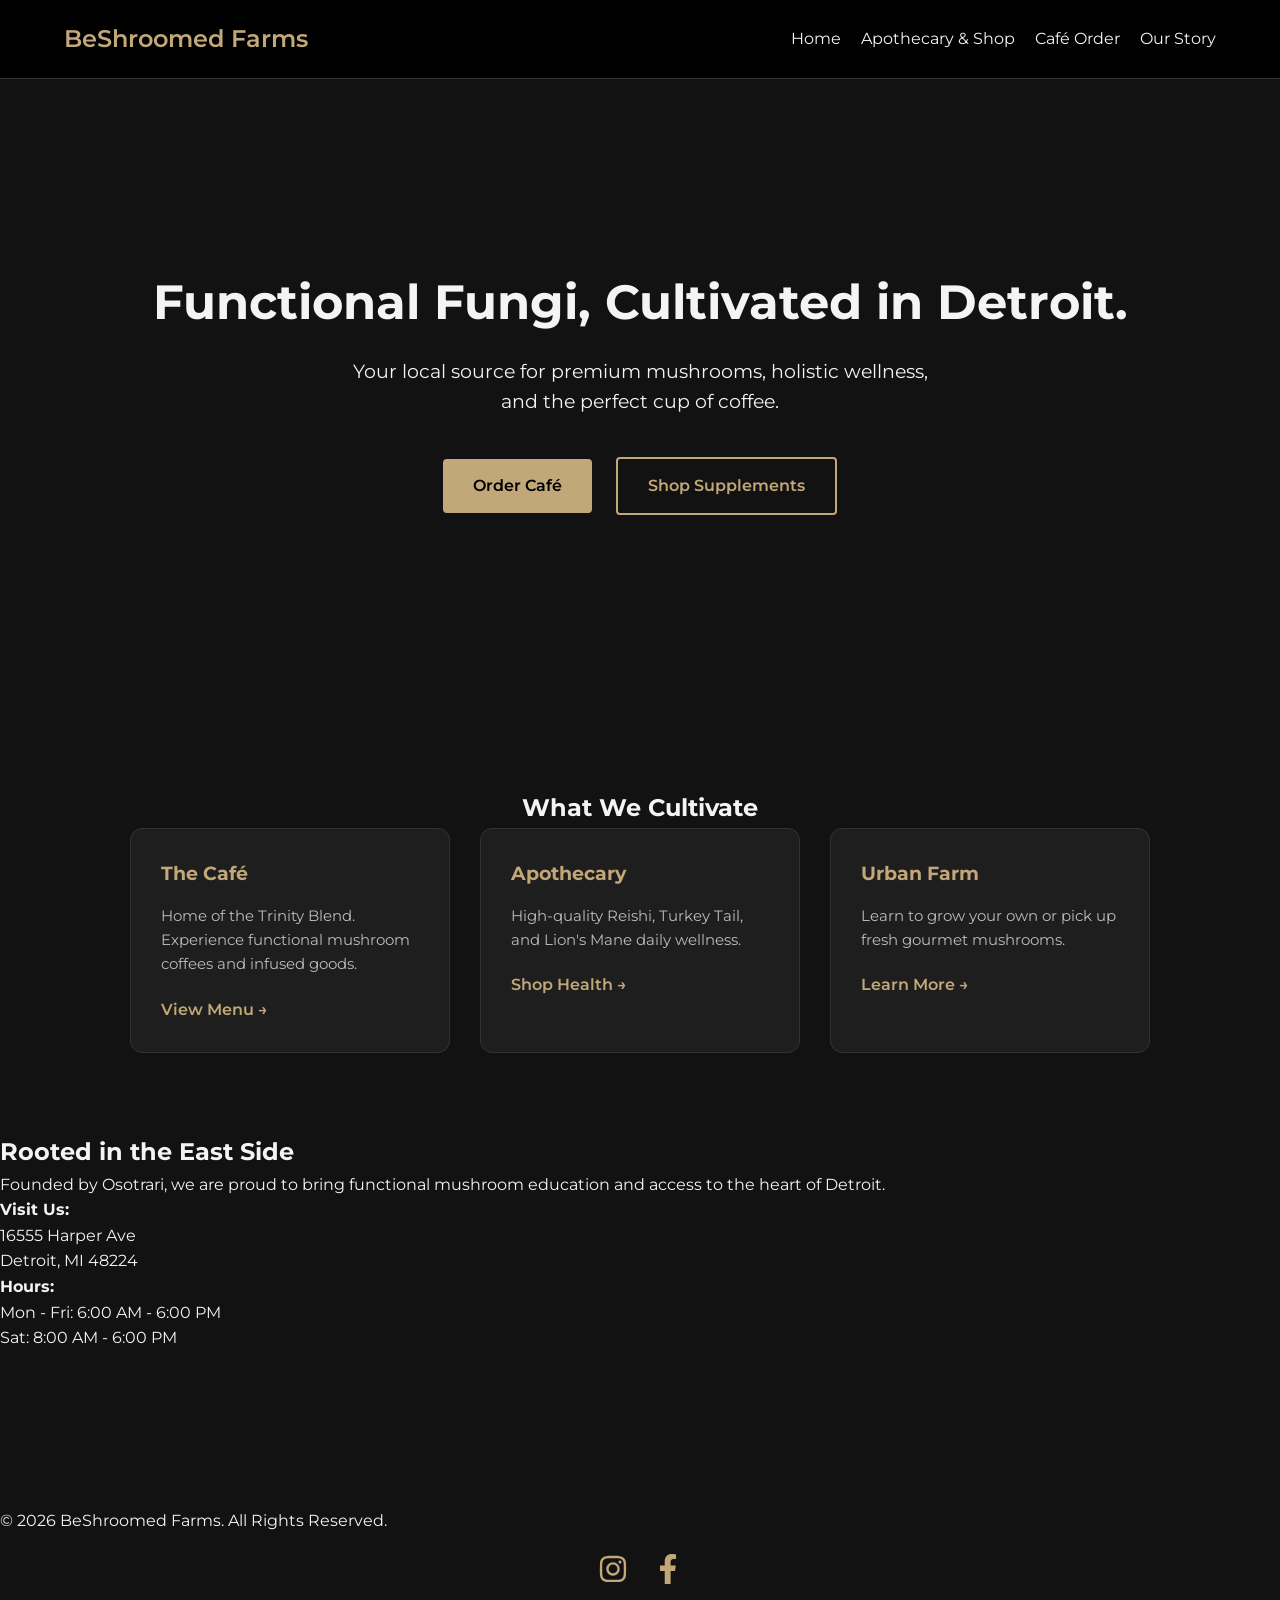
<file: index.html>
<!DOCTYPE html>
<html lang="en">
<head>
    <meta charset="UTF-8">
    <meta name="viewport" content="width=device-width, initial-scale=1.0">
    <title>BeShroomed Farms | Detroit's Mushroom Farm & Café</title>
    <link rel="stylesheet" href="styles.css">
    <link href="https://fonts.googleapis.com/css2?family=Montserrat:wght@300;400;600&display=swap" rel="stylesheet">
</head>
<body>

   <header>
        <a href="index.html" style="text-decoration: none;">
            <div class="logo">BeShroomed Farms</div>
        </a>
        <nav>
            <ul>
                <li><a href="index.html">Home</a></li>
                <li><a href="shop.html">Apothecary & Shop</a></li>
                <li><a href="cafe.html">Café Order</a></li>
                <li><a href="about.html">Our Story</a></li>
            </ul>
        </nav>
    </header>

    <section class="hero home-hero">
        <div class="hero-content">
            <h1>Functional Fungi, Cultivated in Detroit.</h1>
            <p>Your local source for premium mushrooms, holistic wellness, and the perfect cup of coffee.</p>
            <div class="cta-buttons">
                <a href="cafe.html" class="btn primary-btn">Order Café</a>
                <a href="shop.html" class="btn secondary-btn">Shop Supplements</a>
            </div>
        </div>
    </section>

   <section class="offerings">
        <h2>What We Cultivate</h2>
        <div class="card-container">
            
            <a href="cafe.html" class="card">
                <h3>The Café</h3>
                <p>Home of the Trinity Blend. Experience functional mushroom coffees and infused goods.</p>
                <span class="card-link">View Menu →</span>
            </a>

            <a href="shop.html" class="card">
                <h3>Apothecary</h3>
                <p>High-quality Reishi, Turkey Tail, and Lion's Mane daily wellness.</p>
                <span class="card-link">Shop Health →</span>
            </a>

            <a href="about.html" class="card">
                <h3>Urban Farm</h3>
                <p>Learn to grow your own or pick up fresh gourmet mushrooms.</p>
                <span class="card-link">Learn More →</span>
            </a>

        </div>
    </section>

    <section class="location-info">
        <div class="location-text">
            <h2>Rooted in the East Side</h2>
            <p>Founded by Osotrari, we are proud to bring functional mushroom education and access to the heart of Detroit.</p>
            <p><strong>Visit Us:</strong><br>16555 Harper Ave<br>Detroit, MI 48224</p>
            <p><strong>Hours:</strong><br>Mon - Fri: 6:00 AM - 6:00 PM<br>Sat: 8:00 AM - 6:00 PM</p>
        </div>
        
        <div class="map-container">
            <iframe 
                src="https://www.google.com/maps/embed?pb=!1m18!1m12!1m3!1d2947.382068000000!2d-82.95252!3d42.39656!2m3!1f0!2f0!3f0!3m2!1i1024!2i768!4f13.1!3m3!1m2!1s0x8824d57e3f8a4e8d%3A0x6b4c3e8e7c8e7c8e!2s16555%20Harper%20Ave%2C%20Detroit%2C%20MI%2048224!5e0!3m2!1sen!2sus!4v1711620000000!5m2!1sen!2sus" 
                width="100%" 
                height="100%" 
                style="border:0;" 
                allowfullscreen="" 
                loading="lazy" 
                referrerpolicy="no-referrer-when-downgrade">
            </iframe>
        </div>
    </section>

    <footer>
        <p>&copy; 2026 BeShroomed Farms. All Rights Reserved.</p>
        <div class="social-links">
            <a href="https://www.instagram.com/beshroomedfarms" target="_blank" aria-label="Instagram">
                <svg class="social-icon" xmlns="http://www.w3.org/2000/svg" viewBox="0 0 448 512">
                    <path d="M224.1 141c-63.6 0-114.9 51.3-114.9 114.9s51.3 114.9 114.9 114.9S339 319.5 339 255.9 287.7 141 224.1 141zm0 189.6c-41.1 0-74.7-33.5-74.7-74.7s33.5-74.7 74.7-74.7 74.7 33.5 74.7 74.7-33.6 74.7-74.7 74.7zm146.4-194.3c0 14.9-12 26.8-26.8 26.8-14.9 0-26.8-12-26.8-26.8s12-26.8 26.8-26.8 26.8 12.2 26.8 26.8zm76.1 27.2c-1.7-35.9-9.9-67.7-36.2-93.9-26.2-26.2-58-34.4-93.9-36.2-37-2.1-147.9-2.1-184.9 0-35.8 1.7-67.6 9.9-93.9 36.1s-34.4 58-36.2 93.9c-2.1 37-2.1 147.9 0 184.9 1.7 35.9 9.9 67.7 36.2 93.9s58 34.4 93.9 36.2c37 2.1 147.9 2.1 184.9 0 35.9-1.7 67.7-9.9 93.9-36.2 26.2-26.2 34.4-58 36.2-93.9 2.1-37 2.1-147.8 0-184.8zM398.8 388c-7.8 19.6-22.9 34.7-42.6 42.6-29.5 11.7-99.5 9-132.1 9s-102.7 2.6-132.1-9c-19.6-7.8-34.7-22.9-42.6-42.6-11.7-29.5-9-99.5-9-132.1s-2.6-102.7 9-132.1c7.8-19.6 22.9-34.7 42.6-42.6 29.5-11.7 99.5-9 132.1-9s102.7-2.6 132.1 9c19.6 7.8 34.7 22.9 42.6 42.6 11.7 29.5 9 99.5 9 132.1s2.7 102.7-9 132.1z"/>
                </svg>
            </a>
            <a href="https://www.facebook.com/profile.php?id=61552091885551" target="_blank" aria-label="Facebook">
                <svg class="social-icon" xmlns="http://www.w3.org/2000/svg" viewBox="0 0 320 512">
                    <path d="M279.14 288l14.22-92.66h-88.91v-60.13c0-25.35 12.42-50.06 52.24-50.06h40.42V6.26S260.43 0 225.36 0c-73.22 0-121.08 44.38-121.08 124.72v70.62H22.89V288h81.39v224h100.17V288z"/>
                </svg>
            </a>
        </div>
    </footer>

</body>
</html>
</file>
<file: styles.css>
/* =========================================
   1. GLOBAL VARIABLES & THEME
   ========================================= */
:root {
    --bg-dark: #121212;
    --text-light: #f4f4f4;
    --accent-earth: #c2a878; 
    --accent-hover: #a18a5e;
    --card-bg: #1e1e1e;
}

* {
    margin: 0; padding: 0; box-sizing: border-box;
    font-family: 'Montserrat', sans-serif;
}

html, body {
    overflow-x: hidden; width: 100%;
    background-color: var(--bg-dark);
    color: var(--text-light);
    line-height: 1.6;
}

/* =========================================
   2. HEADER & NAVIGATION
   ========================================= */
header {
    display: flex; justify-content: space-between; align-items: center;
    padding: 20px 5%; background-color: #000; border-bottom: 1px solid #333;
}

.logo { font-size: 1.5rem; font-weight: 600; color: var(--accent-earth); transition: 0.3s; }
.logo:hover { color: var(--accent-hover); }

nav ul { list-style: none; display: flex; gap: 20px; }
nav a { color: var(--text-light); text-decoration: none; transition: 0.3s; }
nav a:hover { color: var(--accent-earth); }
/* Removes default link styling from the logo */
.logo-link {
    text-decoration: none;
    display: inline-block;
}

.logo {
    font-size: 1.5rem;
    font-weight: 600;
    color: var(--accent-earth);
    transition: 0.3s;
}

.logo:hover {
    color: var(--accent-hover);
}

/* =========================================
   3. HERO SYSTEM (DETROIT BANNER)
   ========================================= */
.hero {
    height: 70vh; display: flex; align-items: center; justify-content: center;
    text-align: center; padding: 0 20px;
}

.home-hero {
    background: linear-gradient(rgba(18, 18, 18, 0.7), rgba(18, 18, 18, 0.8)), 
                url('https://lh3.googleusercontent.com/p/AF1QipOTh_QWHGTacz_S_3UNFWfvf3haLOd4vmkIGgET=s680-w680-h510-rw') center/cover !important;
}

.hero h1 { font-size: 3rem; margin-bottom: 15px; }
.hero p { font-size: 1.2rem; max-width: 600px; margin: 0 auto 30px; }

/* =========================================
   4. BUTTONS
   ========================================= */
.btn {
    display: inline-block; padding: 14px 30px; border-radius: 4px;
    font-weight: 600; text-decoration: none; transition: 0.3s;
    cursor: pointer; border: none; font-size: 1rem; text-align: center; margin: 10px;
}

.primary-btn { background-color: var(--accent-earth); color: #000 !important; }
.secondary-btn { border: 2px solid var(--accent-earth); color: var(--accent-earth) !important; background: transparent; }

.btn:hover { background-color: var(--accent-hover); color: #000 !important; transform: translateY(-2px); }

/* =========================================
   5. HOME PAGE CARDS (CLICKABLE)
   ========================================= */
.offerings { padding: 80px 5%; text-align: center; }
.card-container { display: flex; justify-content: center; gap: 30px; flex-wrap: wrap; }

.card {
    background-color: var(--card-bg); padding: 30px; border-radius: 12px;
    width: 320px; text-align: left; border: 1px solid #333; transition: 0.3s;
    text-decoration: none; color: var(--text-light); display: block;
}

.card:hover { border-color: var(--accent-earth); transform: translateY(-5px); box-shadow: 0 10px 20px rgba(0,0,0,0.3); }
.card h3 { color: var(--accent-earth); margin-bottom: 15px; }
.card p { color: #bbb; margin-bottom: 20px; font-size: 0.95rem; }
.card-link { font-weight: 600; color: var(--accent-earth); transition: 0.3s; }

/* =========================================
   6. CAFE & STORY LAYOUTS
   ========================================= */
.story-container, .menu-container { max-width: 1000px; margin: 80px auto; padding: 0 20px; }
.story-block, .menu-item { display: flex; align-items: center; gap: 40px; margin-bottom: 60px; }
.reverse-block { flex-direction: row-reverse; }

.story-img, .story-video { flex: 1; width: 100%; max-width: 500px; height: 400px; object-fit: cover; border-radius: 8px; border: 2px solid #333; background-color: #000; }

/* =========================================
   7. SHOP FILTERS & GRID
   ========================================= */
.filter-container { display: flex; justify-content: center; gap: 15px; margin-bottom: 40px; }
.filter-btn { background: transparent; border: 2px solid var(--accent-earth); color: #fff; padding: 8px 20px; border-radius: 20px; cursor: pointer; }
.filter-btn.active { background: var(--accent-earth); color: #000; }

.product-grid { display: grid; grid-template-columns: repeat(auto-fit, minmax(280px, 1fr)); gap: 30px; }
.product-card { background: var(--card-bg); padding: 20px; border-radius: 8px; text-align: center; border: 1px solid #333; }
.product-card.hide { display: none; }
.product-img { width: 100%; height: 200px; object-fit: cover; border-radius: 4px; margin-bottom: 15px; }

/* =========================================
   8. CONTACT FORM
   ========================================= */
.contact-section { background-color: var(--card-bg); padding: 100px 5%; border-top: 1px solid #333; display: flex; justify-content: center; }
.contact-container { width: 100%; max-width: 800px; text-align: center; }
.contact-form { display: grid; grid-template-columns: 1fr 1fr; gap: 20px; }
.full-width { grid-column: span 2; }
.input-group input, .input-group select, .input-group textarea { width: 100%; padding: 18px; background-color: #000; border: 1px solid #444; border-radius: 6px; color: var(--text-light); }

/* =========================================
   9. MOBILE OPTIMIZATION
   ========================================= */
@media (max-width: 768px) {
    header { flex-direction: column; gap: 15px; }
    nav ul { flex-direction: column; align-items: center; gap: 12px; }
    .hero h1 { font-size: 2.2rem; }
    .cta-buttons { display: flex; flex-direction: column; align-items: center; width: 100%; }
    .btn { width: 100%; margin: 10px 0; }
    .card-container { flex-direction: column; align-items: center; }
    .card { width: 100%; max-width: 90%; margin-bottom: 20px; }
    .story-block, .reverse-block, .menu-item { flex-direction: column; text-align: center; }
    .contact-form { grid-template-columns: 1fr; }
    .full-width { grid-column: span 1; }
}


.social-links {
    display: flex;
    justify-content: center;
    gap: 25px;
    margin-top: 20px;
    padding-bottom: 20px;
}

.social-icon {
    width: 30px !important;  /* Forces the width back to a standard size */
    height: 30px !important; /* Forces the height back to a standard size */
    fill: var(--accent-earth);
    transition: transform 0.3s ease, fill 0.3s ease;
    display: inline-block;
}

.social-links a {
    display: flex;
    align-items: center;
    justify-content: center;
    text-decoration: none;
}

.social-icon:hover {
    fill: var(--accent-hover);
    transform: scale(1.2);
}
</file>
